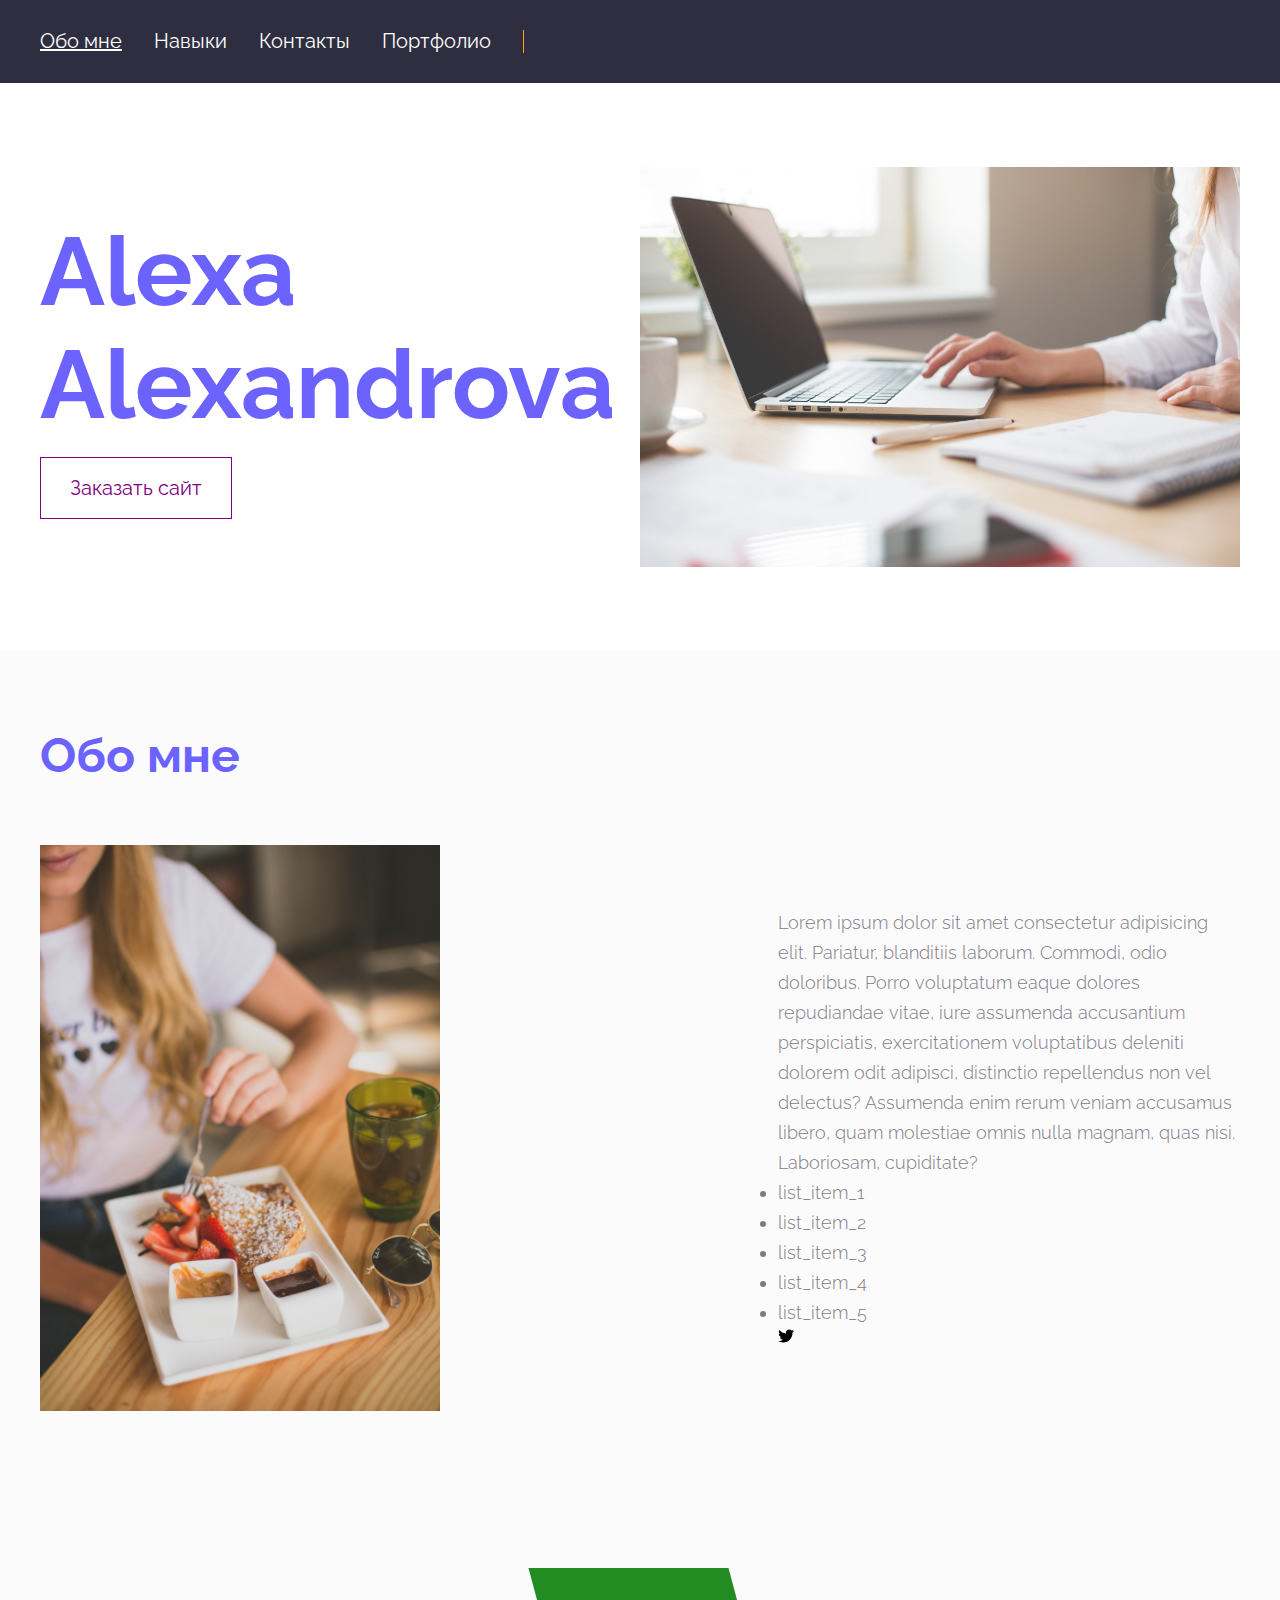
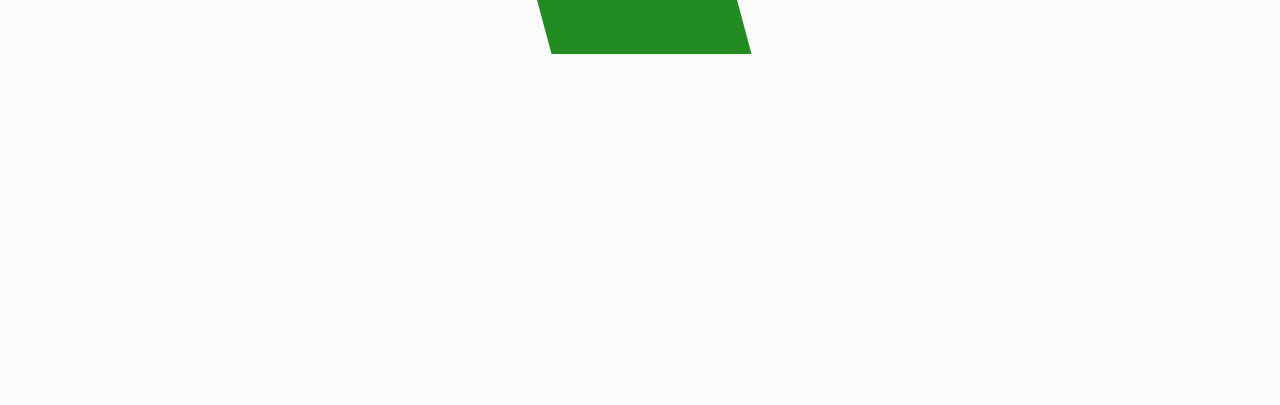
<file: index.html>
<!DOCTYPE html>
<html lang="en">

<head>
    <meta charset="UTF-8">
    <meta name="viewport" content="width=device-width, initial-scale=1.0">
    <title>Document</title>
    <link rel="preconnect" href="https://fonts.googleapis.com">
    <link rel="preconnect" href="https://fonts.gstatic.com" crossorigin>
    <link href="https://fonts.googleapis.com/css2?family=Raleway:wght@300;400;700&display=swap" rel="stylesheet">
    <link rel="stylesheet" href="style.css">
</head>

<body>

    <div class="header center">
        <a class="header_link" href="index.html">Обо мне</a>
        <a class="header_link" href="skills.html">Навыки</a>
        <a class="header_link" href="contacts.html">Контакты</a>
        <a class="header_link" href="portfolio.html">Портфолио</a>
    </div>
    <div class="top center">
        <div>
            <h1 class="title">Alexa Alexandrova</h1>
            <a class="button" href="#">Заказать сайт</a>
        </div>
        <img width="600" src="image/work.jpg" alt="top photo">
    </div>
    <div class="about center">
        <h2 class="heading">Обо мне</h2>
        <div class="about_content">
            <img width="400" src="image/people.jpg" alt="abou photo">
            <div>
                <p class="about_text">Lorem ipsum dolor sit amet consectetur adipisicing elit. Pariatur, blanditiis
                    laborum.
                    Commodi, odio doloribus. Porro voluptatum eaque dolores repudiandae vitae, iure assumenda
                    accusantium
                    perspiciatis, exercitationem voluptatibus deleniti dolorem odit adipisci, distinctio repellendus non
                    vel
                    delectus? Assumenda enim rerum veniam accusamus libero, quam molestiae omnis nulla magnam, quas
                    nisi.
                    Laboriosam, cupiditate?</p>
                <ul class="list about_text">
                    <li class="list_item list_item_new">list_item_1</li>
                    <li class="list_item">list_item_2</li>
                    <li class="list_item list_item_new">list_item_3</li>
                    <li class="list_item">list_item_4</li>
                    <li class="list_item">list_item_5</li>
                </ul>
                <div class="icons">
                    <svg class="icon" width="17" height="14" viewBox="0 0 17 14" fill="none"
                        xmlns="http://www.w3.org/2000/svg">
                        <path
                            d="M14.4181 3.74107C14.4281 3.88319 14.4281 4.02535 14.4281 4.16747C14.4281 8.50247 11.1509 13.4974 5.16096 13.4974C3.31558 13.4974 1.60132 12.9593 0.159302 12.0253C0.421495 12.0558 0.673569 12.0659 0.94585 12.0659C2.46851 12.0659 3.8702 11.5482 4.98953 10.6649C3.5576 10.6345 2.3576 9.69032 1.94415 8.39081C2.14585 8.42125 2.34751 8.44156 2.5593 8.44156C2.85172 8.44156 3.14418 8.40094 3.41643 8.32991C1.92401 8.02531 0.80465 6.70553 0.80465 5.11163V5.07103C1.23825 5.31469 1.74249 5.46697 2.2769 5.48725C1.39959 4.89841 0.824826 3.89335 0.824826 2.75628C0.824826 2.14716 0.98614 1.58878 1.26851 1.10147C2.87187 3.09131 5.28195 4.39078 7.98443 4.53294C7.93403 4.28928 7.90376 4.0355 7.90376 3.78169C7.90376 1.97457 9.35586 0.502502 11.1609 0.502502C12.0987 0.502502 12.9457 0.89844 13.5407 1.53803C14.2768 1.39591 14.9827 1.12178 15.6079 0.746159C15.3659 1.5076 14.8516 2.14719 14.176 2.55325C14.8315 2.48222 15.4668 2.29944 16.0516 2.04566C15.608 2.69538 15.0533 3.27403 14.4181 3.74107Z"
                            fill="black" />
                    </svg>
                </div>
            </div>
        </div>
        <div class="bord">
            <div class="bord_item bord_item_1"></div>

        </div>
    </div>

</body>


</html>
</file>
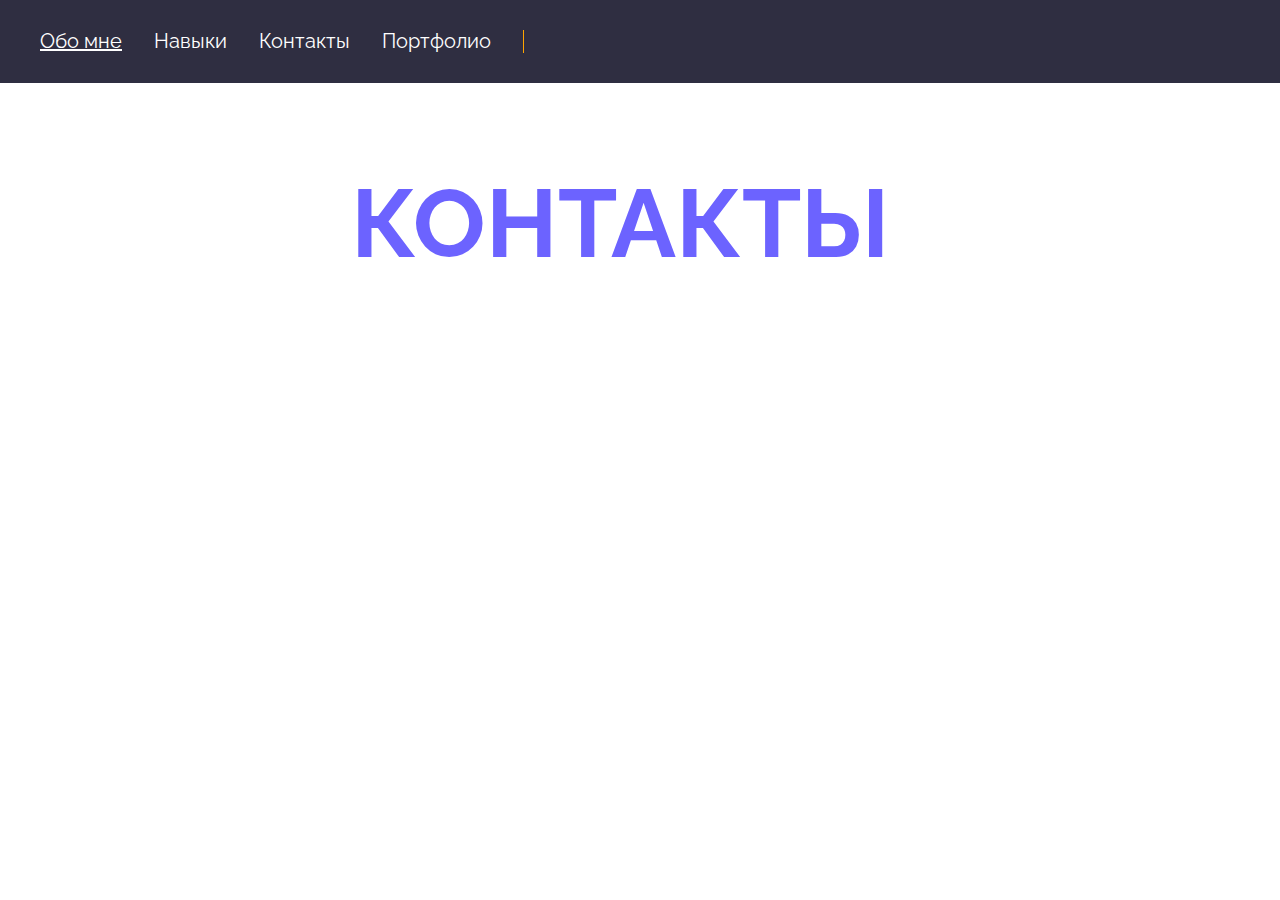
<file: contacts.html>
<!DOCTYPE html>
<html lang="en">

<head>
    <meta charset="UTF-8">
    <meta name="viewport" content="width=device-width, initial-scale=1.0">
    <title>Document</title>
    <link rel="preconnect" href="https://fonts.googleapis.com">
    <link rel="preconnect" href="https://fonts.gstatic.com" crossorigin>
    <link href="https://fonts.googleapis.com/css2?family=Raleway:wght@300;400;700&display=swap" rel="stylesheet">
    <link rel="stylesheet" href="style.css">
</head>

<body>
    <div class="header center">
        <a class="header_link" href="index.html">Обо мне</a>
        <a class="header_link" href="skills.html">Навыки</a>
        <a class="header_link" href="contacts.html">Контакты</a>
        <a class="header_link" href="portfolio.html">Портфолио</a>
    </div>
    <div class="top center">
        <div>
            <h1 class="title">КОНТАКТЫ</h1>
        </div>
    </div>
</body>

</html>
</file>
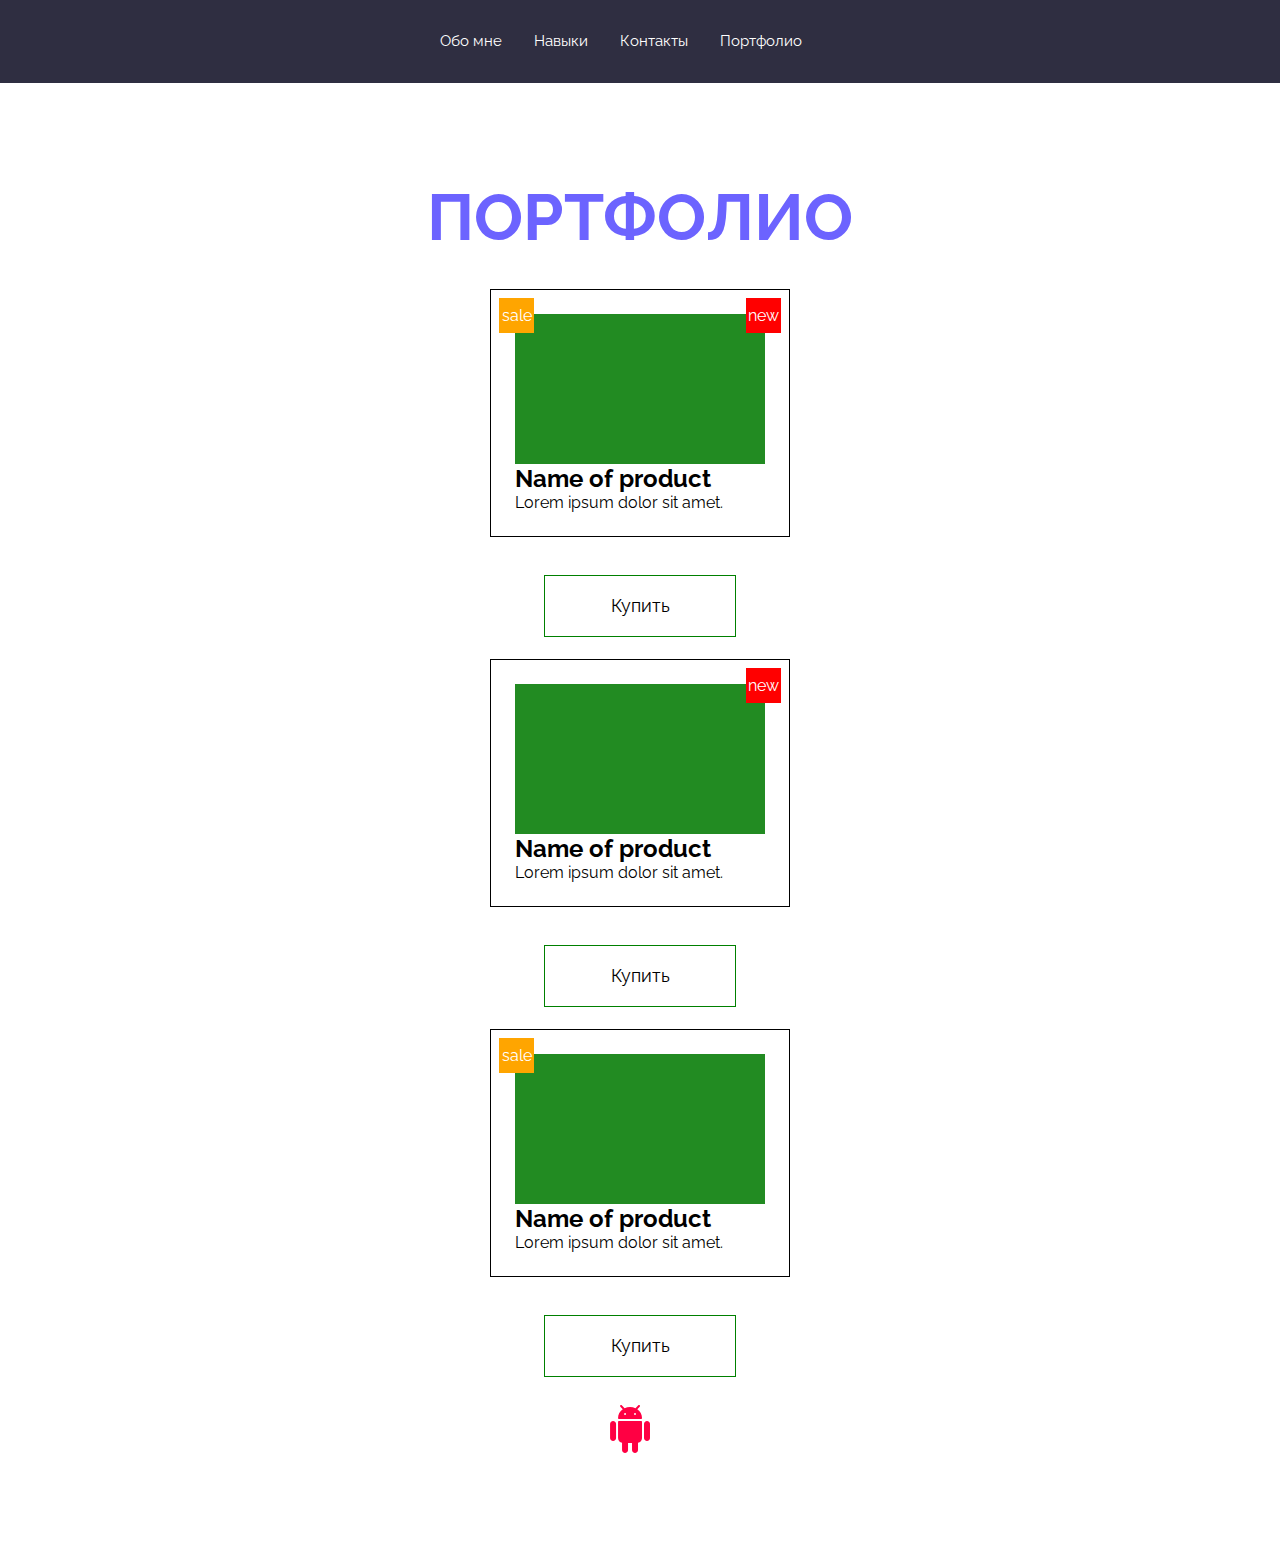
<file: portfolio.html>
<!DOCTYPE html>
<html lang="en">

<head>
    <meta charset="UTF-8">
    <meta name="viewport" content="width=device-width, initial-scale=1.0">
    <title>Document</title>
    <link rel="preconnect" href="https://fonts.googleapis.com">
    <link rel="preconnect" href="https://fonts.gstatic.com" crossorigin>
    <link href="https://fonts.googleapis.com/css2?family=Raleway:wght@300;400;700&display=swap" rel="stylesheet">
    <link rel="stylesheet" href="portfolio_style.css">
</head>

<body>
    <div class="header center">
        <a class="header_link" href="index.html">Обо мне</a>
        <a class="header_link" href="skills.html">Навыки</a>
        <a class="header_link" href="contacts.html">Контакты</a>
        <a class="header_link" href="portfolio.html">Портфолио</a>
    </div>
    <div class="top center">
        <div>
            <h1 class="title">ПОРТФОЛИО</h1>
        </div>
        <div class="product product_new product_sale">
            <div class="product_img"></div>
            <h2 class="product_name">Name of product</h2>
            <p class="product_text">Lorem ipsum dolor sit amet.</p>
        </div>
        <div class="button">Купить</div>
        <div class="product product_new">
            <div class="product_img"></div>
            <h2 class="product_name">Name of product</h2>
            <p class="product_text">Lorem ipsum dolor sit amet.</p>
        </div>
        <div class="button">Купить</div>
        <div class="product product_sale">
            <div class="product_img"></div>
            <h2 class="product_name">Name of product</h2>
            <p class="product_text">Lorem ipsum dolor sit amet.</p>
        </div>
        <div class="button">Купить</div>
        <div class="icons">
            <a href="#" class="icon">
                <svg xmlns="http://www.w3.org/2000/svg" width="60" height="60" viewBox="0 0 60 60" fill="none">
                    <path
                        d="M3.06202 21.9801C1.40841 21.9801 0.0678711 23.3206 0.0678711 24.9743V38.9469C0.0678711 40.6005 1.40841 41.9411 3.06202 41.9411C4.71564 41.9411 6.05618 40.6005 6.05618 38.9469V24.9743C6.05618 23.3206 4.71564 21.9801 3.06202 21.9801Z"
                        fill="#FF0043" />
                    <path
                        d="M36.9956 21.9801C35.342 21.9801 34.0015 23.3206 34.0015 24.9743V38.9469C34.0015 40.6005 35.342 41.9411 36.9956 41.9411C38.6492 41.9411 39.9898 40.6005 39.9898 38.9469V24.9743C39.9898 23.3206 38.6493 21.9801 36.9956 21.9801Z"
                        fill="#FF0043" />
                    <path
                        d="M31.0074 21.9801H9.05033C8.49912 21.9801 8.05225 22.427 8.05225 22.9782V38.9469C8.05178 41.3187 9.72064 43.363 12.0445 43.8374V50.9235C12.0445 52.5772 13.385 53.9177 15.0386 53.9177C16.6922 53.9177 18.0328 52.5772 18.0328 50.9235V43.9372H22.025V50.9235C22.025 52.5772 23.3656 53.9177 25.0192 53.9177C26.6728 53.9177 28.0133 52.5772 28.0133 50.9235V43.8374C30.3372 43.363 32.006 41.3187 32.0056 38.9469V22.9782C32.0055 22.427 31.5586 21.9801 31.0074 21.9801Z"
                        fill="#FF0043" />
                    <path
                        d="M27.2849 10.1472L29.7181 7.71593C30.1145 7.33296 30.1255 6.70119 29.7426 6.30465C29.3596 5.90821 28.7278 5.89726 28.3313 6.28014C28.323 6.28819 28.3148 6.29633 28.3068 6.30465L25.4724 9.13918C22.0008 7.63116 18.0591 7.63116 14.5876 9.13918L11.7532 6.30269C11.3567 5.91972 10.7249 5.93076 10.3419 6.3272C9.96836 6.71401 9.96836 7.32716 10.3419 7.71387L12.7731 10.1471C9.80921 12.1083 8.03405 15.4319 8.05239 18.9858C8.05239 19.537 8.49926 19.9839 9.05047 19.9839H31.0076C31.5588 19.9839 32.0057 19.537 32.0057 18.9858C32.0239 15.432 30.2488 12.1084 27.2849 10.1472Z"
                        fill="#FF0043" />
                    <circle cx="15.0386" cy="14.9937" r="0.998082" fill="#FAFAFA" />
                    <circle cx="25.0191" cy="14.9937" r="0.998082" fill="#FAFAFA" />
                </svg>

            </a>
        </div>
    </div>

</body>

</html>
</file>
<file: style.css>
/* ----------------------------------------------
 * Generated by Animista on 2023-11-16 13:0:6
 * Licensed under FreeBSD License.
 * See http://animista.net/license for more info. 
 * w: http://animista.net, t: @cssanimista
 * ---------------------------------------------- */

/**
 * ----------------------------------------
 * animation heartbeat
 * ----------------------------------------
 */
 @-webkit-keyframes heartbeat {
    from {
      -webkit-transform: scale(1);
              transform: scale(1);
      -webkit-transform-origin: center center;
              transform-origin: center center;
      -webkit-animation-timing-function: ease-out;
              animation-timing-function: ease-out;
    }
    10% {
      -webkit-transform: scale(0.91);
              transform: scale(0.91);
      -webkit-animation-timing-function: ease-in;
              animation-timing-function: ease-in;
    }
    17% {
      -webkit-transform: scale(0.98);
              transform: scale(0.98);
      -webkit-animation-timing-function: ease-out;
              animation-timing-function: ease-out;
    }
    33% {
      -webkit-transform: scale(0.87);
              transform: scale(0.87);
      -webkit-animation-timing-function: ease-in;
              animation-timing-function: ease-in;
    }
    45% {
      -webkit-transform: scale(1);
              transform: scale(1);
      -webkit-animation-timing-function: ease-out;
              animation-timing-function: ease-out;
    }
  }
  @keyframes heartbeat {
    from {
      -webkit-transform: scale(1);
              transform: scale(1);
      -webkit-transform-origin: center center;
              transform-origin: center center;
      -webkit-animation-timing-function: ease-out;
              animation-timing-function: ease-out;
    }
    10% {
      -webkit-transform: scale(0.91);
              transform: scale(0.91);
      -webkit-animation-timing-function: ease-in;
              animation-timing-function: ease-in;
    }
    17% {
      -webkit-transform: scale(0.98);
              transform: scale(0.98);
      -webkit-animation-timing-function: ease-out;
              animation-timing-function: ease-out;
    }
    33% {
      -webkit-transform: scale(0.87);
              transform: scale(0.87);
      -webkit-animation-timing-function: ease-in;
              animation-timing-function: ease-in;
    }
    45% {
      -webkit-transform: scale(1);
              transform: scale(1);
      -webkit-animation-timing-function: ease-out;
              animation-timing-function: ease-out;
    }
  }
  


* {
    margin: 0;
    padding: 0;
}

/*подключаем шрифты указанные в html в link*/
body {
    font-family: 'Raleway', sans-serif;
}

/*Посмотрели, что ширина контента на макете 1200px (1200 / 2 = 600), дальше фон*/
.center {
    padding-left: calc(50% - 600px);       /*отступ внутри слева*/
    padding-right: calc(50% - 600px);       /*отступ внутри слева*/
}

a {
    text-decoration: none;
}

.header {
    padding-top: 30px;
    padding-bottom: 30px;
    background: #2F2E41;
    display: flex;      /*для отображения элементов по горизонтали*/
    gap: 32px;          /*расстояние между*/
}

.header_link {
    font-style: normal;
    font-weight: 400;
    font-size: 20px;
    line-height: 23px;
    color: #FFFFFF;
}

.header_link:hover {
    color: orange;     /*при наведении меняет цвет на оранжевый*/
}

.header_link:active {
    color: red;        /*ссылки при активации станут красными, нажимаем левой кнопкой мыши*/
}

.header_link:first-child {
    text-decoration: underline;   /*нижнее подчеркивание первой ссылки*/
}

.header_link:last-child {
    border-right: 1px solid orange;   /*вертикальная полоска у последнего элемента*/
    padding-right: 32px;
}

/* .header_link:nth-child(2n) {   каждый второй элемент, 2n-1 первый, третий и тд
    background: gray;
} */

.top {
    padding-top: 84px;
    padding-bottom: 84px;
    display: flex;
    flex-direction: row;
    flex-wrap: wrap;
    justify-content: center;
    align-items: center;
    gap: 22px;
}


.title {
    width: 578px;
    font-style: normal;
    font-weight: 700;
    font-size: 96px;
    line-height: 113px;
    color: #6C63FF;
    mix-blend-mode: normal;
}
.about {
    background: rgba(242, 242, 242, 0.34);
    padding-top: 64px;
    padding-bottom: 194px;
}

.heading {
    font-style: normal;
    font-weight: 700;
    font-size: 48px;
    line-height: 80px;
    color: #6C63FF;
    mix-blend-mode: normal; 
}

.about_content  {
    margin-top: 50px;    /*внешний отступ*/
    display: flex;
    flex-direction: row;
    flex-wrap: wrap;
    justify-content: space-between;
    align-items: center;
}

.about_text {
    width: 462px;
    font-style: normal;
    font-weight: 300;
    font-size: 18px;
    line-height: 30px;
    color: #7D7987;
    mix-blend-mode: normal; 
}

/*Подключение шрифта: название и толщина шрифта*/


/* .list_item_new::after {    два двоеточия используется для псевдоэлементов
    content: ' new!';       
    color: blue;
} */

.list_item:hover::after {  /*hover - при наведении на элемент добавь для него псевдо элемент*/
    content: ' <<';
}

.icon:hover path{    /*у дочернего элемента path при наведении будет цвет зеленый*/
    fill: green;
}

.button {
    display: block;
    width: 190px;
    height: 60px;
    border: 1px solid purple;
    text-align: center;
    line-height: 60px;
    color: purple;
    font-size: 20px;
    margin-top: 16px;
    transition: all 0.3s;  /*замедление эффекта при наведении*/
    animation: heartbeat 1.5s ease-in-out 3s both;  /*вызов анимациии heartbeat*/
}

.button:hover {
    background-color: purple;
    color: white;
}

.bord {
    height: 400px;
    display: flex;
    justify-content: center;
    align-items: center;
    position: relative;
}


.bord_item {
    width: 200px;
    height: 86px;
    background-color: forestgreen;
    transition: transform 1s;  /*замедлить трансформацию*/
    position: absolute;
}

.bord_item_1 {
    transform: skew(15deg);
}
</file>
<file: portfolio_style.css>
/* ----------------------------------------------
 * Generated by Animista on 2023-11-16 23:51:26
 * Licensed under FreeBSD License.
 * See http://animista.net/license for more info. 
 * w: http://animista.net, t: @cssanimista
 * ---------------------------------------------- */

/**
 * ----------------------------------------
 * animation wobble-hor-bottom
 * ----------------------------------------
 */
 @-webkit-keyframes wobble-hor-bottom {
    0%,
    100% {
      -webkit-transform: translateX(0%);
              transform: translateX(0%);
      -webkit-transform-origin: 50% 50%;
              transform-origin: 50% 50%;
    }
    15% {
      -webkit-transform: translateX(-30px) rotate(-6deg);
              transform: translateX(-30px) rotate(-6deg);
    }
    30% {
      -webkit-transform: translateX(15px) rotate(6deg);
              transform: translateX(15px) rotate(6deg);
    }
    45% {
      -webkit-transform: translateX(-15px) rotate(-3.6deg);
              transform: translateX(-15px) rotate(-3.6deg);
    }
    60% {
      -webkit-transform: translateX(9px) rotate(2.4deg);
              transform: translateX(9px) rotate(2.4deg);
    }
    75% {
      -webkit-transform: translateX(-6px) rotate(-1.2deg);
              transform: translateX(-6px) rotate(-1.2deg);
    }
  }
  @keyframes wobble-hor-bottom {
    0%,
    100% {
      -webkit-transform: translateX(0%);
              transform: translateX(0%);
      -webkit-transform-origin: 50% 50%;
              transform-origin: 50% 50%;
    }
    15% {
      -webkit-transform: translateX(-30px) rotate(-6deg);
              transform: translateX(-30px) rotate(-6deg);
    }
    30% {
      -webkit-transform: translateX(15px) rotate(6deg);
              transform: translateX(15px) rotate(6deg);
    }
    45% {
      -webkit-transform: translateX(-15px) rotate(-3.6deg);
              transform: translateX(-15px) rotate(-3.6deg);
    }
    60% {
      -webkit-transform: translateX(9px) rotate(2.4deg);
              transform: translateX(9px) rotate(2.4deg);
    }
    75% {
      -webkit-transform: translateX(-6px) rotate(-1.2deg);
              transform: translateX(-6px) rotate(-1.2deg);
    }
  }
  

* {
    margin: 0;
    padding: 0;
}

/*подключаем шрифты указанные в html в link*/
body {
    font-family: 'Raleway', sans-serif;
}

/*Посмотрели, что ширина контента на макете 1200px (1200 / 2 = 600), дальше фон*/
.center {
    padding-left: calc(50% - 200px);       /*отступ внутри слева*/
    padding-right: calc(50% - 200px);       /*отступ внутри справа*/
}

a {
    text-decoration: none;
}

.header {
    padding-top: 30px;
    padding-bottom: 30px;
    background: #2F2E41;
    display: flex;      /*для отображения элементов по горизонтали*/
    gap: 32px;          /*расстояние между*/
}

.header_link {
    font-style: normal;
    font-weight: 400;
    font-size: 15px;
    line-height: 23px;
    color: #FFFFFF;
}

.top {
    padding-top: 84px;
    padding-bottom: 84px;
    display: flex;
    flex-direction: column;
    justify-content: center;
    align-items: center;
    gap: 22px;
}



.title {
    width: 578px;
    font-style: normal;
    font-weight: 700;
    font-size: 65px;
    line-height: 100px;
    color: #6C63FF;
    mix-blend-mode: normal;
    display: flex;
    justify-content: center;
    align-items: center;
}

.product {
    width: 250px;
    padding: 24px;
    border: 1px solid #000;
    position: relative;
}

.product_img {
    background-color: forestgreen;
    height: 150px;
}

.product_new::after {    /*два двоеточия используется для псевдоэлементов*/
    position: absolute;   /*привязываем к блоку product*/
    top: 8px;
    right: 8px;
    content: 'new';       
    background-color: red;
    width: 35px;
    height: 35px;
    color: white;
    display: flex;
    justify-content: center;
    align-items: center;
} 

.product_sale::before {    /*два двоеточия используется для псевдоэлементов*/
    position: absolute;   /*привязываем к блоку product*/
    top: 8px;
    left: 8px;
    content: 'sale';       
    background-color: orange;
    width: 35px;
    height: 35px;
    color: white;
    display: flex;
    justify-content: center;
    align-items: center;
} 



.icon:hover path{    /*у дочернего элемента path при наведении будет цвет фиолетовый*/
    fill: purple;
}

.icon:active path{    /*у дочернего элемента path при наведении будет цвет желтый*/
    fill: yellow;
}

.button {
    display: block;
    width: 190px;
    height: 60px;
    border: 1px solid green;
    text-align: center;
    line-height: 60px;
    color: black;
    font-size: 18px;
    margin-top: 16px;
    transition: all 0.1s;
    animation: wobble-hor-bottom 0.8s 2 3s both;
}
</file>
